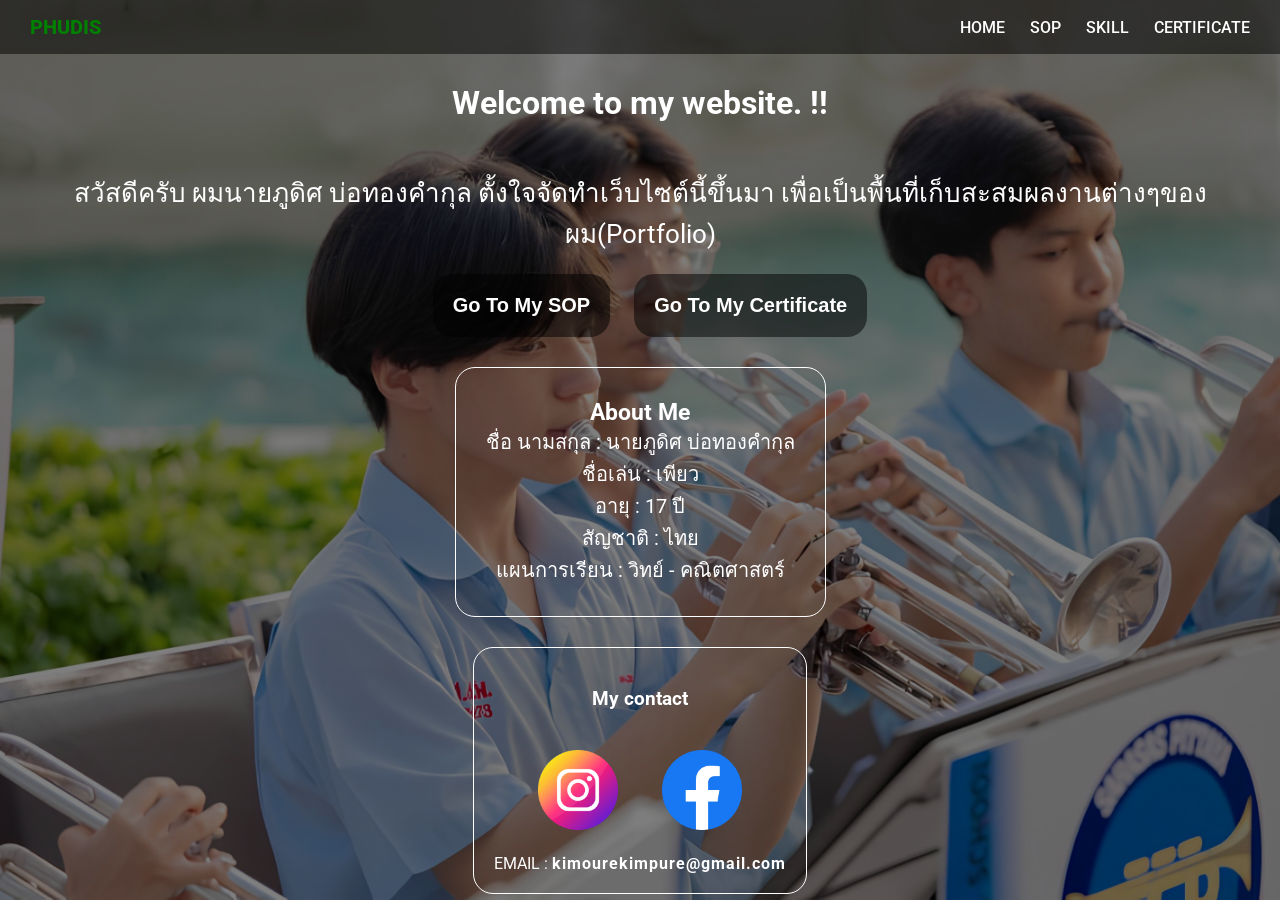
<file: index.html>
<!DOCTYPE html>
<html lang="en">
<head>
    <meta charset="UTF-8">
    <meta name="viewport" content="width=device-width, initial-scale=1.0">
    <link rel="stylesheet" href="style.css">
    <link rel="preconnect" href="https://fonts.googleapis.com">
    <link rel="preconnect" href="https://fonts.gstatic.com" crossorigin>
    <link href="https://fonts.googleapis.com/css2?family=Kanit:ital,wght@0,100;0,200;0,300;0,400;0,500;0,600;0,700;0,800;0,900;1,100;1,200;1,300;1,400;1,500;1,600;1,700;1,800;1,900&family=Noto+Sans:ital,wght@0,100..900;1,100..900&family=Roboto:ital,wght@0,100..900;1,100..900&display=swap" rel="stylesheet">
    <title>Portfolio V2</title>
</head>





<body>
    <!--Nav Bar-->

    <nav class="navbar">
        <div class="name">PHUDIS</div>
        <ul class="navlink">
            <li><a href="index.html">HOME</a></li>
            <li><a href="sop.html">SOP</a></li>
            <li><a href="skill.html">SKILL</a></li>
            <li><a href="certificate.html">CERTIFICATE</a></li>
        </ul>
    </nav>


    <!--Nav Bar-->






    <div class="main">

        <h1>Welcome to my website. !!</h1>

        <div class="detail">
            <p>สวัสดีครับ ผมนายภูดิศ บ่อทองคำกุล ตั้งใจจัดทำเว็บไซต์นี้ขึ้นมา เพื่อเป็นพื้นที่เก็บสะสมผลงานต่างๆของผม(Portfolio)</p>
        </div>

        <div class="btn">

            <a href="sop.html"><button>Go To My SOP</button></a>
            <a href="certificate.html"><button>Go To My Certificate</button></a>

        </div>

        <div class="aboutme">
            <h3>About Me</h3>
            <p>ชื่อ นามสกุล : นายภูดิศ บ่อทองคำกุล</p>
            <p>ชื่อเล่น : เพียว</p>
            <p>อายุ : 17 ปี</p>
            <p>สัญชาติ : ไทย</p>
            <p>แผนการเรียน : วิทย์ - คณิตศาสตร์</p>
        </div>


        <div class="contact">

            <h3>My contact</h3>
            <a href="https://www.instagram.com/pume_reeee/"><img src="img/instagram.png" alt="ig"></a>
            <a href="https://www.facebook.com/purekub07/"><img src="img/facebook.png" alt="facebook"></a>
            <p>EMAIL : <b style="letter-spacing: 1px;">kimourekimpure@gmail.com</b></p>
        </div>



    </div>


</body>





</html>
</file>
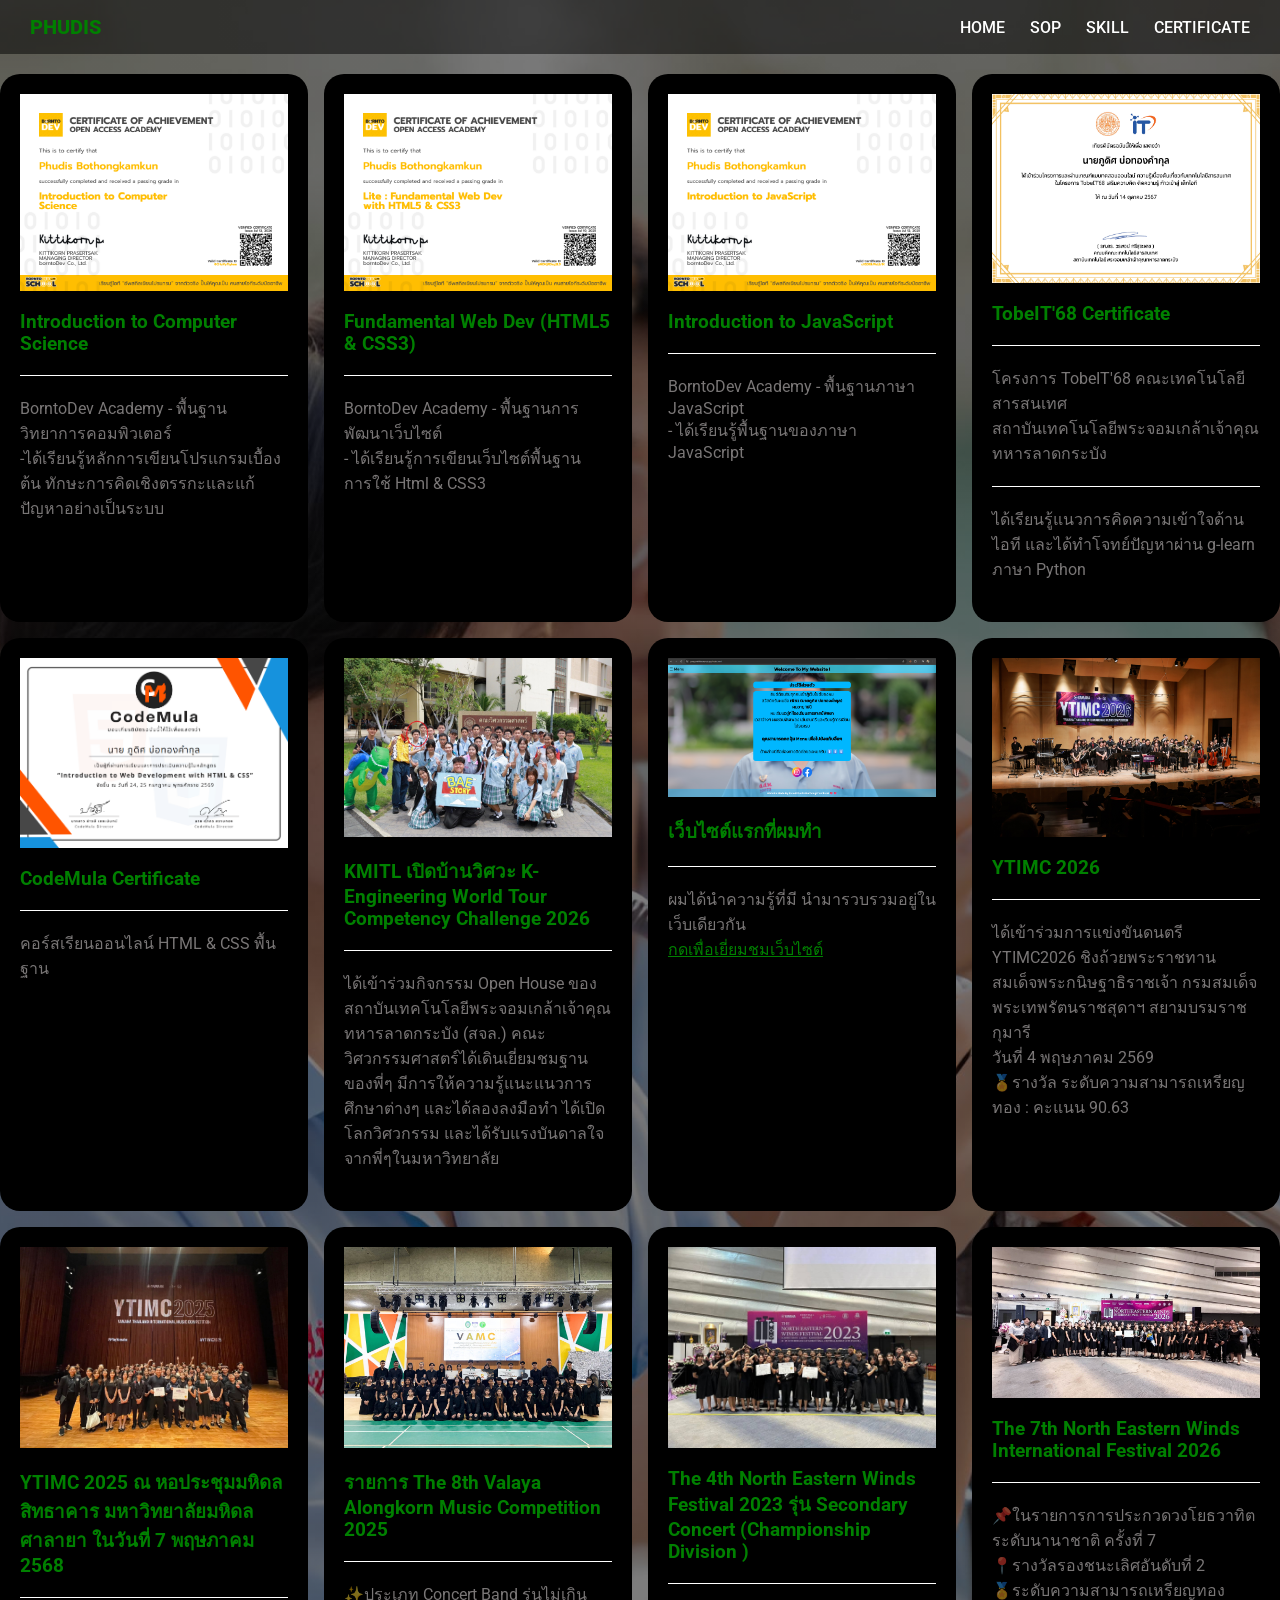
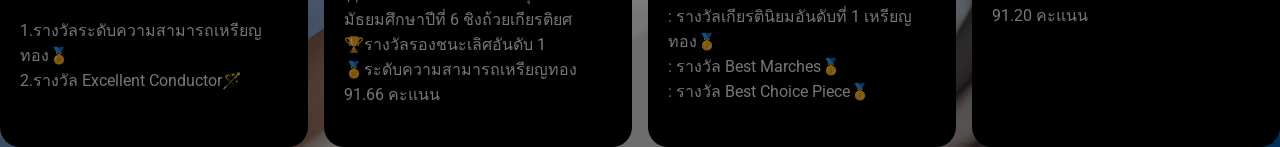
<file: certificate.html>
<!DOCTYPE html>
<html lang="en">
<head>
    <meta charset="UTF-8">
    <meta name="viewport" content="width=device-width, initial-scale=1.0">
    <link rel="stylesheet" href="style.css">
    <link rel="preconnect" href="https://fonts.googleapis.com">
    <link rel="preconnect" href="https://fonts.gstatic.com" crossorigin>
    <link href="https://fonts.googleapis.com/css2?family=Kanit:ital,wght@0,100;0,200;0,300;0,400;0,500;0,600;0,700;0,800;0,900;1,100;1,200;1,300;1,400;1,500;1,600;1,700;1,800;1,900&family=Noto+Sans:ital,wght@0,100..900;1,100..900&family=Roboto:ital,wght@0,100..900;1,100..900&display=swap" rel="stylesheet">
    <title>Portfolio V2</title>
</head>


<body>
    <nav class="navbar">
        <div class="name">PHUDIS</div>
        <ul class="navlink">
            <li><a href="index.html">HOME</a></li>
            <li><a href="sop.html">SOP</a></li>
            <li><a href="skill.html">SKILL</a></li>
            <li><a href="certificate.html">CERTIFICATE</a></li>
        </ul>
    </nav>
    

    <div class="boxcer">

        <figure class="cerimg">
            <img src="cer/borntodev-academy_Introduction to Computer Science_certificate.png" alt="cer">
            <h3>Introduction to Computer Science</h3>
            <p>BorntoDev Academy - พื้นฐานวิทยาการคอมพิวเตอร์
                <br>
                -ได้เรียนรู้หลักการเขียนโปรแกรมเบื้องต้น ทักษะการคิดเชิงตรรกะและแก้ปัญหาอย่างเป็นระบบ
            </p>
        </figure>

        
        <figure class="cerimg">
            <img src="cer/Fundamental Web Dev with HTML5 & CSS3_certificate.png" alt="cer">
            <h3>Fundamental Web Dev (HTML5 & CSS3)</h3>
            <p>BorntoDev Academy - พื้นฐานการพัฒนาเว็บไซต์
                <br>
                - ได้เรียนรู้การเขียนเว็บไซต์พื้นฐาน การใช้ Html & CSS3
            </p>
        </figure>


        <figure class="cerimg">
            <img src="cer/Introduction to JavaScript_certificate.png" alt="cer">
            <h3>Introduction to JavaScript</h3>
            <p>BorntoDev Academy - พื้นฐานภาษา JavaScript
                <br>
                - ได้เรียนรู้พื้นฐานของภาษา JavaScript 
            </p>
        </figure>


        <figure class="cerimg">
            <img src="cer/tobeit68-online-certificate.jpg" alt="cer">
            <h3>TobeIT'68 Certificate</h3>
            <p>โครงการ TobeIT'68 คณะเทคโนโลยีสารสนเทศ<br>สถาบันเทคโนโลยีพระจอมเกล้าเจ้าคุณทหารลาดกระบัง</p>
            <p>ได้เรียนรู้แนวการคิดความเข้าใจด้านไอที และได้ทำโจทย์ปัญหาผ่าน g-learn ภาษา Python</p>
        </figure>


        <figure class="cerimg">
            <img src="cer/Codemula.png" alt="cer">
            <h3>CodeMula Certificate</h3>
            <p>คอร์สเรียนออนไลน์ HTML & CSS พื้นฐาน</p>
        </figure>


        <figure class="cerimg">
            <img src="img/KMITL.jpg" alt="cer">
            <h3>KMITL เปิดบ้านวิศวะ K-Engineering World Tour Competency Challenge 2026</h3>
            <p>ได้เข้าร่วมกิจกรรม Open House ของสถาบันเทคโนโลยีพระจอมเกล้าเจ้าคุณทหารลาดกระบัง (สจล.) คณะวิศวกรรมศาสตร์ได้เดินเยี่ยมชมฐานของพี่ๆ มีการให้ความรู้แนะแนวการศึกษาต่างๆ และได้ลองลงมือทำ ได้เปิดโลกวิศวกรรม และได้รับแรงบันดาลใจจากพี่ๆในมหาวิทยาลัย</p>
        </figure>

        <figure class="cerimg">
            <img src="img/web1.png" alt="cer">
            <h3>เว็บไซต์แรกที่ผมทำ</h3>
            <p>ผมได้นำความรู้ที่มี นำมารวบรวมอยู่ในเว็บเดียวกัน<br> 
                <a href="https://pureportfolioo.vercel.app/" style="color: green;" target="_blank">กดเพื่อเยี่ยมชมเว็บไซต์</a>
            </p>
        </figure>
        

        <figure class="cerimg">
            <img src="img/YTIMC2026.jpg" alt="cer">
            <h3>YTIMC 2026</h3>
            <p>ได้เข้าร่วมการแข่งขันดนตรี YTIMC2026 ชิงถ้วยพระราชทาน สมเด็จพระกนิษฐาธิราชเจ้า กรมสมเด็จพระเทพรัตนราชสุดาฯ สยามบรมราชกุมารี <br>วันที่ 4 พฤษภาคม 2569
                <br>🏅รางวัล ระดับความสามารถเหรียญทอง : คะแนน 90.63</p>
        </figure>

        <figure class="cerimg">
            <img src="img/YTIMC2025.jpg" alt="cer">
            <h3>YTIMC 2025 ณ หอประชุมมหิดลสิทธาคาร มหาวิทยาลัยมหิดล ศาลายา ในวันที่ 7 พฤษภาคม 2568 </h3>
            <p>1.รางวัลระดับความสามารถเหรียญทอง🏅
                <br>2.รางวัล Excellent Conductor🪄</p>
        </figure>

        <figure class="cerimg">
            <img src="img/Vamc2025.jpg" alt="cer">
            <h3>รายการ The 8th Valaya Alongkorn Music Competition 2025 </h3>
            <p>✨ประเภท Concert Band รุ่นไม่เกินมัธยมศึกษาปีที่ 6 ชิงถ้วยเกียรติยศ 
            <br>🏆รางวัลรองชนะเลิศอันดับ 1 
            <br>🏅ระดับความสามารถเหรียญทอง 91.66 คะแนน</p>
        </figure>
        
        <figure class="cerimg">
            <img src="img/โคราช 2023.jpg" alt="cer">
            <h3>The 4th North Eastern Winds Festival 2023 รุ่น Secondary Concert (Championship Division )</h3>
            <p>: รางวัลเกียรตินิยมอันดับที่ 1 เหรียญทอง🥇
                <br>: รางวัล Best Marches🥇
                <br>: รางวัล Best Choice Piece🥇</p>
        </figure>


        <figure class="cerimg">
            <img src="img/โคราช 2026.jpg" alt="cer">
            <h3>The 7th North Eastern Winds International Festival 2026</h3>
            <p>📌ในรายการการประกวดวงโยธวาทิตระดับนานาชาติ ครั้งที่ 7
                <br>
                📍รางวัลรองชนะเลิศอันดับที่ 2
                <br>
                🏅ระดับความสามารถเหรียญทอง 91.20 คะแนน
            </p>
        </figure>



    </div>















</body>


</html>
</file>
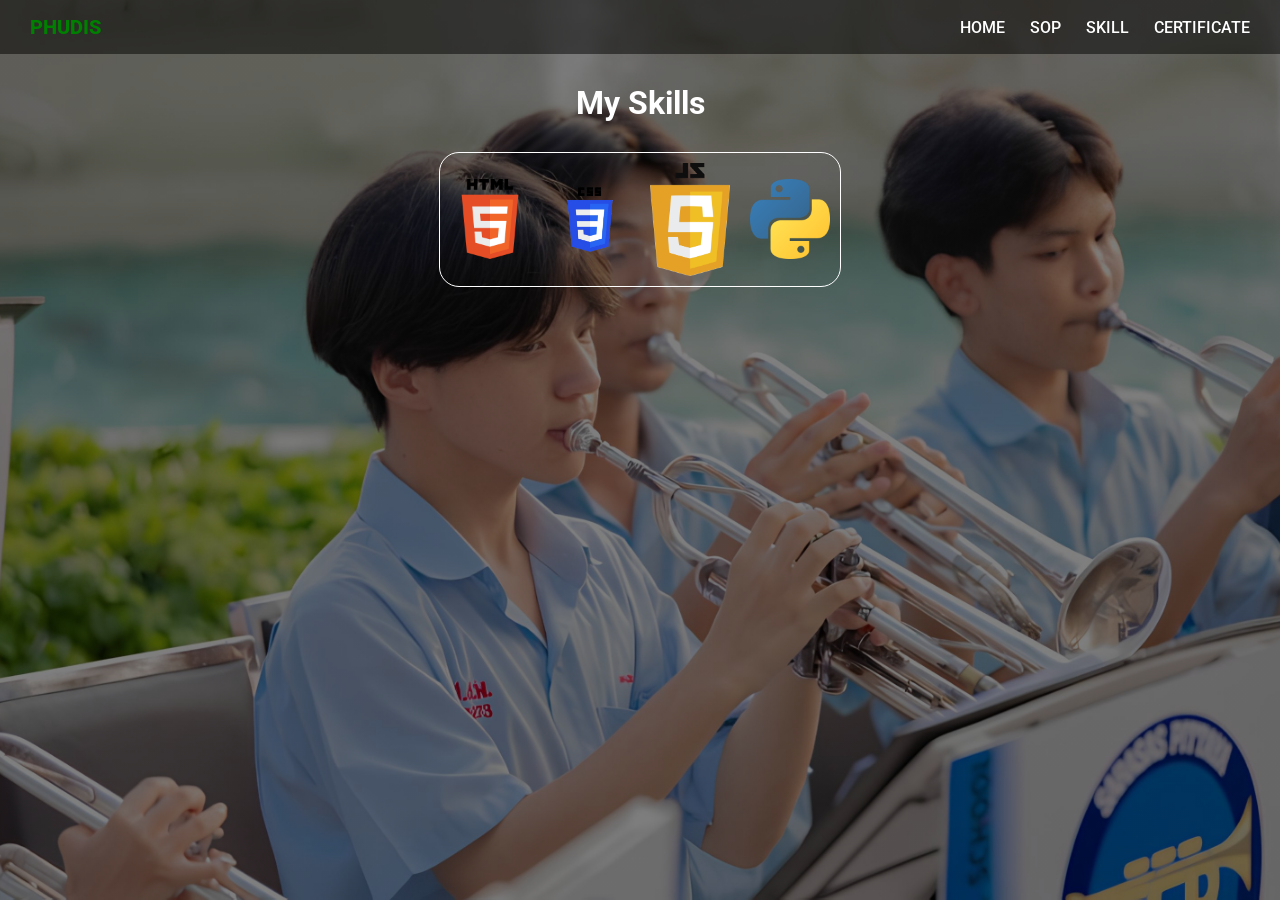
<file: skill.html>
<!DOCTYPE html>
<html lang="en">
<head>
    <meta charset="UTF-8">
    <meta name="viewport" content="width=device-width, initial-scale=1.0">
    <link rel="stylesheet" href="style.css">
    <link rel="preconnect" href="https://fonts.googleapis.com">
    <link rel="preconnect" href="https://fonts.gstatic.com" crossorigin>
    <link href="https://fonts.googleapis.com/css2?family=Kanit:ital,wght@0,100;0,200;0,300;0,400;0,500;0,600;0,700;0,800;0,900;1,100;1,200;1,300;1,400;1,500;1,600;1,700;1,800;1,900&family=Noto+Sans:ital,wght@0,100..900;1,100..900&family=Roboto:ital,wght@0,100..900;1,100..900&display=swap" rel="stylesheet">
    <title>Portfolio V2</title>
</head>


<body>

    <nav class="navbar">
        <div class="name">PHUDIS</div>
        <ul class="navlink">
            <li><a href="index.html">HOME</a></li>
            <li><a href="sop.html">SOP</a></li>
            <li><a href="skill.html">SKILL</a></li>
            <li><a href="certificate.html">CERTIFICATE</a></li>
        </ul>
    </nav>
    

    <div class="mainskill">
        <h1>My Skills</h1>
    </div>
    
    <div class="boxskill">

        <div class="skillimg">
            <img src="/img/HTML5_logo_and_wordmark.png" alt="html">
            <img src="/img/CSS.png" alt="css">
            <img src="img/Javascript-shield.png" alt="javascript">
            <img src="img/Python.png" alt="python">
        </div>


    </div>

</body>


</html>
</file>
<file: style.css>
*{
    margin: 0;
    padding: 0;
}

body{
    font-family:  "Roboto", sans-serif;
    background-image: linear-gradient(rgba(0,0,0,0.5), rgba(0,0,0,0.5)), url(img/profile.jpg);
    background-repeat: no-repeat;
    background-size: cover;
    background-position: center;
    min-height: 100vh;
    color: white;
}   

.navbar{
    display: flex;
    justify-content: space-between;
    align-items: center;
    background-color: rgba(0,0,0,0.5);
    color: white;
    padding: 15px 30px;
    font-weight: 500;
}

.navlink{
    list-style: none;
    display: flex;
    gap: 25px;
    margin: 0;
    padding: 0;

}
.navlink a{
    color: white;
    text-decoration: none;

}

.navlink a:hover{
    color: green;
    text-decoration: underline;
}

.name{
    font-weight: 800;
    font-size: 20px;
    color: green;
}



.main {
    text-align: center;
    margin-top: 30px;
    display: flex;
    flex-direction: column; /* จัดองค์ประกอบเรียงลงมาเป็นแนวตั้ง */
    justify-content: center; /* จัดให้อยู่ตรงกลางแนวดิ่ง */
    align-items: center;    /* จัดให้อยู่ตรงกลางแนวนอน */
}



.detail {
    display: inline-block;
    margin-top: 50px;
    font-size: 26px;

}

.btn button{
    font-size:20px;
    font-weight: 600;
    margin-top: 20px;
    margin-left: 20px;
    padding: 20px;
    border-radius: 20px;
    background-color: rgba(0,0,0,0.5);
    border-style: none;
    color: white;
    transition: 0.5s ease;

}

.btn button:hover{
    cursor: pointer;
    color: black;
    background-color: rgba(242, 235, 235, 0.5);
}

.aboutme{
    margin: 30px;
    border: 1px solid white;
    padding: 30px;
    border-radius: 20px;
    font-size: 20px;
}

.contact{
    border: 1px solid white;
    border-radius: 20px;
    padding: 20px;
}

.contact img{
    width: 80px;
    margin: 20px;
    
}

.contact h3{
    margin: 20px;
}

/*Skill*/

.mainskill{
    text-align: center;
    margin: 30px;
}

.skillimg{
    display: flex;
    text-align: center;
    align-items: center;
    justify-content: center;
    border: 1px solid white;
    border-radius: 20px;
}

.boxskill {
    display: flex;
    justify-content: center; /* จัดตำแหน่งกล่องให้อยู่ตรงกลางแนวนอน */
    align-items: center;
   ;       /* เว้นระยะห่างและจัดกลาง */
}
.skillimg img{
    width: 80px;
    margin: 10px;
}

/*certificate*/
.boxcer{
    display: grid;
    grid-template-columns: repeat(4, 1fr);
    gap: 16px;
    margin-top: 20px;
}

.cerimg{
    background-color: black;
    padding: 20px;
    border-radius: 20px;
}

.cerimg h3{
    color: green;
    margin: 20px 0 10px 0 ;
    padding-bottom: 10px;
}

.cerimg p{
    border-top: 1px solid white;
    padding-top: 20px;
    padding-bottom: 20px;
    color: rgba(242, 235, 235, 0.5);
}

.cerimg img{
    width: 100%;
    display: block;
}


/*SOP*/
.mainsop{
    display: flex;
    flex-direction: column; /* จัดองค์ประกอบเรียงลงมาเป็นแนวตั้ง */
    justify-content: center; /* จัดให้อยู่ตรงกลางแนวดิ่ง */
    align-items: center; 
    text-align: center;
    margin-top: 30px;
    
}

.detailsop{
    display: inline-block;
    border: 1px solid white;
    width: 500px;
    padding: 20px;
    margin-top: 20px;
    border-radius: 20px;
    font-weight: 500;
    letter-spacing: 0.5px;
    background-color:rgba(0, 0, 0, 0.503);
    
}

@media (max-width: 600px){
    .boxcer{
        grid-template-columns: repeat(3, 1fr);
    }
}

@media (max-width: 400px){
    .boxcer{
        grid-template-columns: repeat(2, 1fr);
    }
}
</file>
